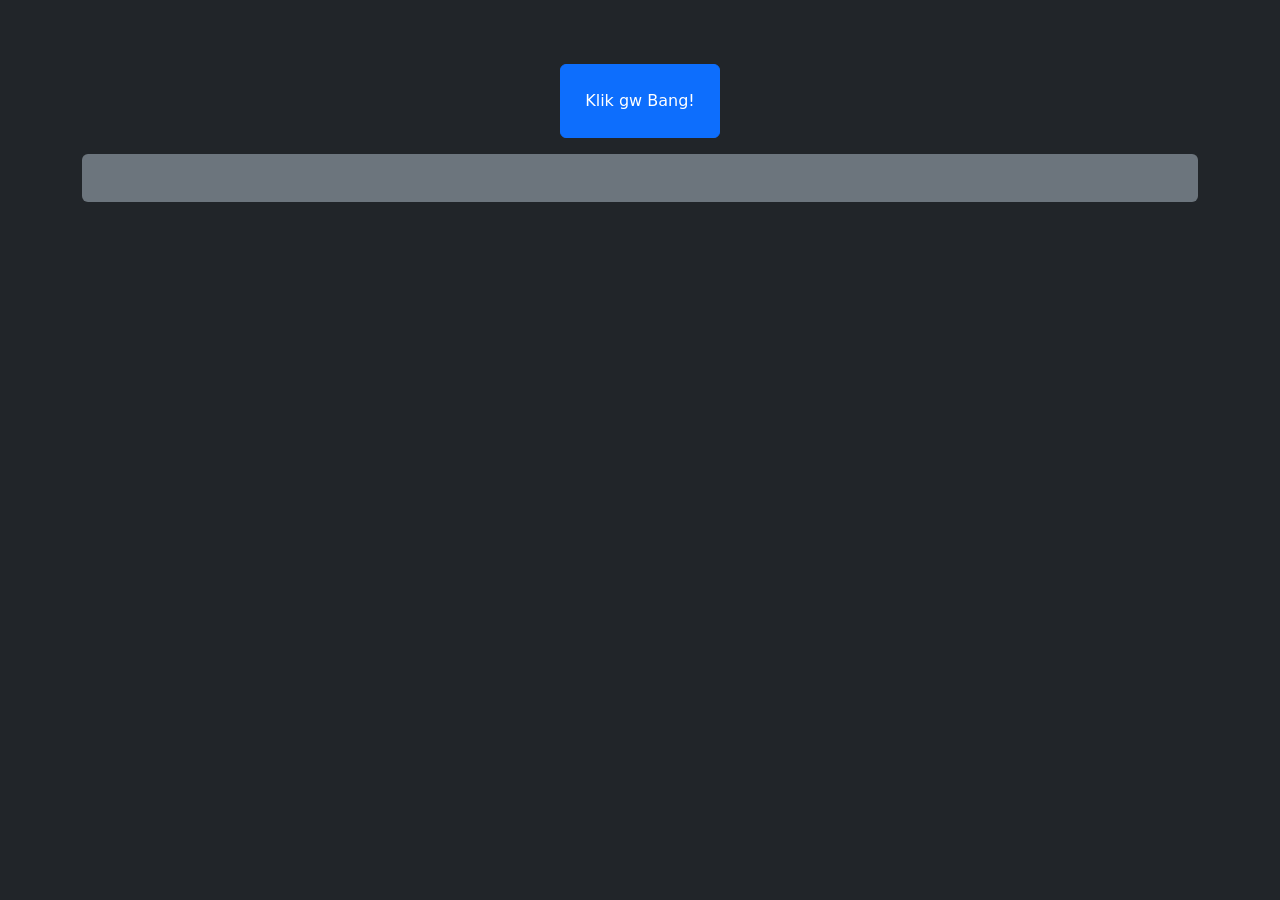
<file: w10-AJAX/index.html>
<!DOCTYPE html>
<html lang="en">
<head>
    <meta charset="UTF-8">
    <meta name="viewport" content="width=device-width, initial-scale=1.0">
    <title>CD Catalog AJAX</title>
    <link href="https://cdn.jsdelivr.net/npm/bootstrap@5.3.8/dist/css/bootstrap.min.css" rel="stylesheet">
</head>

<body class="bg-dark text-white">
    <div class="container text-center mt-5">
        <button type="submit" class="btn btn-primary p-4 m-3" onclick="loadDoc()">Klik gw Bang!</button>

        <div class="bg-secondary text-white rounded p-4 mb-5">
            <div id="demo"></div>
        </div>
    </div>
    <script>
        function loadDoc(){
            const xhttp = new XMLHttpRequest();
            xhttp.onload = function() {
                loadTable(this);
            };
            xhttp.open("GET", "cd_catalog.xml");
            xhttp.send();
        }
        function loadTable(xml) {
            const xmlDoc = xml.responseXML;
            const cds = xmlDoc.getElementsByTagName("cd");

            let table = `
            <table class="table table-striped table-bordered table-dark mt-3">
                <thead>
                    <tr>
                        <th>Title</th>
                        <th>Artist</th>
                        <th>Type</th>
                        <th>Release</th>
                    </tr>
                </thead>
                <tbody>
            `;

            for (let i = 0; i < cds.length; i++) {
                let title = cds[i].getElementsByTagName("title")[0].childNodes[0].nodeValue;
                let artist = cds[i].getElementsByTagName("artist")[0].childNodes[0].nodeValue;
                let type = cds[i].getElementsByTagName("type")[0].childNodes[0].nodeValue;
                let release = cds[i].getElementsByTagName("release")[0].childNodes[0].nodeValue;

                table += `
                    <tr>
                        <td>${title}</td>
                        <td>${artist}</td>
                        <td>${type}</td>
                        <td>${release}</td>
                    </tr>
                `;
            }

            table += `
                </tbody>
            </table>
            `;

            document.getElementById("demo").innerHTML = table;
        }
    </script>
</body>
</html>
</file>
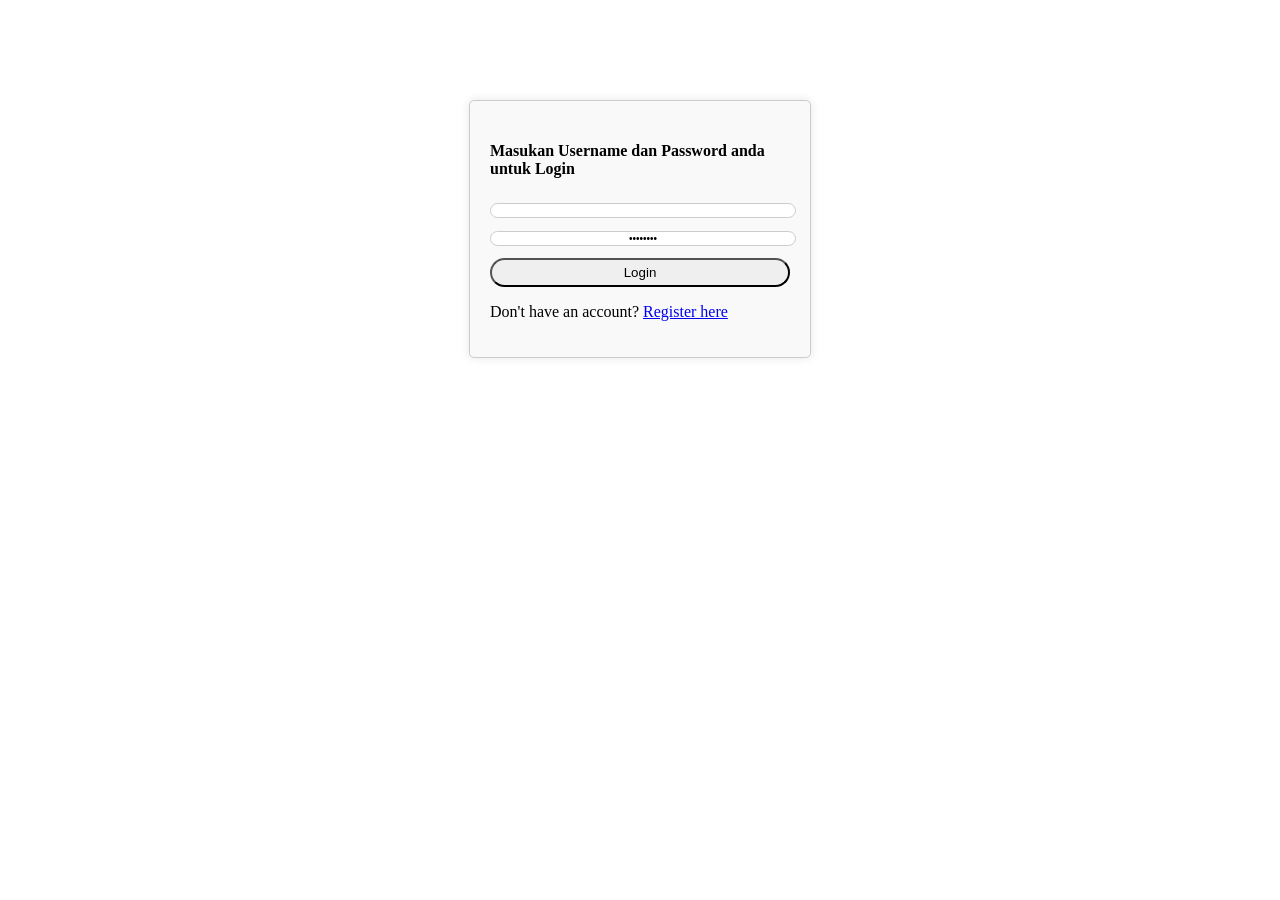
<file: week/login.html>
<!DOCTYPE html>
<html lang="en">
<head>
    <meta charset="UTF-8">
    <meta name="viewport" content="width=device-width, initial-scale=1.0">
    <title>Login page</title>
    <link rel="stylesheet" href="styleLogin.css">
</head>
<body>
    <div class="login_container">
        <h4>Masukan Username dan Password anda untuk Login</h4>
        <form action="/login" method="POST">
            <div class="inputgroup">
                <input type="text" id="username" name="username" required>
            </div>
            <div class="inputgroup">
                <input type="password" id="password" name="password" value="password">
            </div>
            <button type="submit">Login</button>
            <p>Don't have an account? <a href="/register">Register here</a></p>
        </form>
    </div>

</body>
</html>
</file>
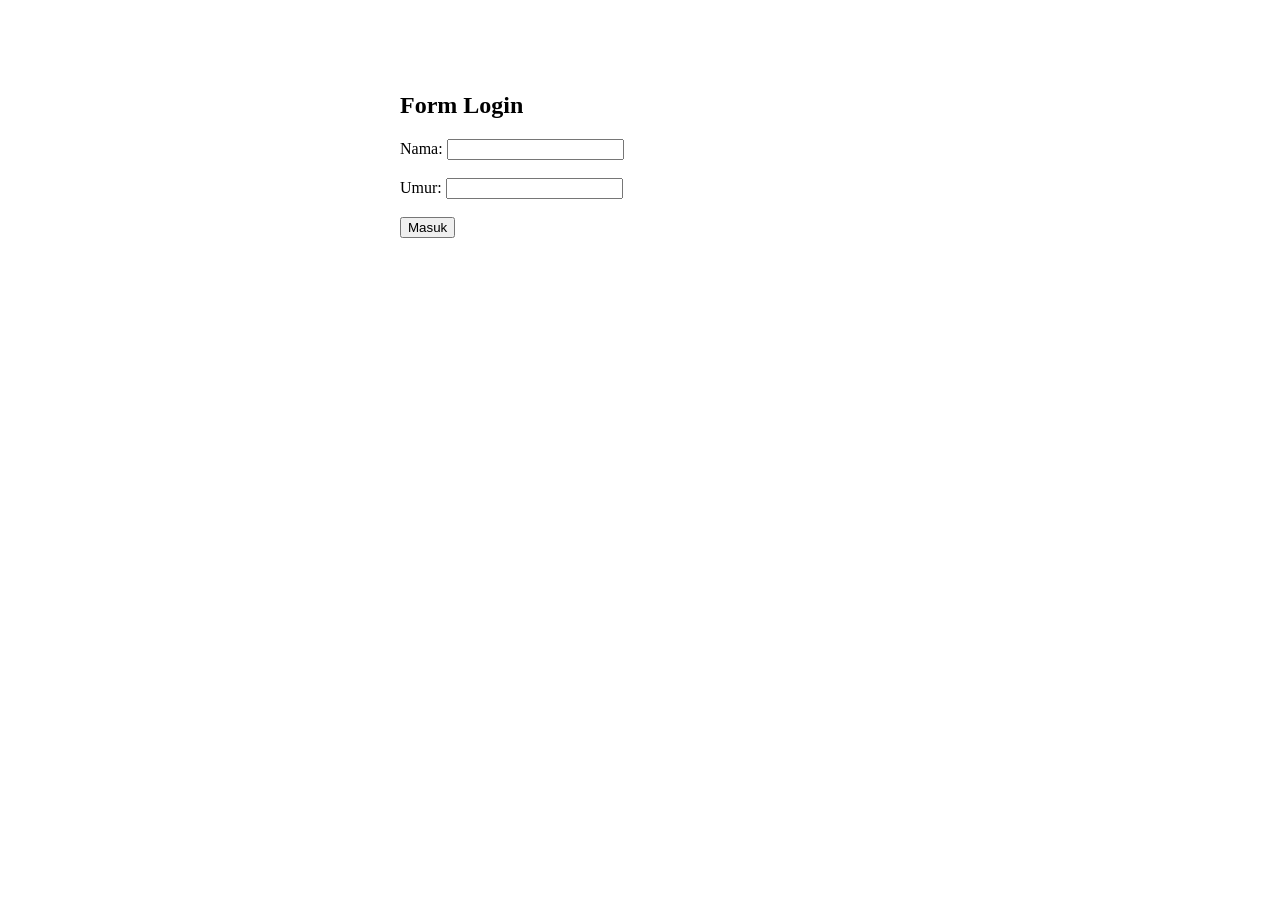
<file: week/prak.html>
<!DOCTYPE html>
<html lang="id">
<head>
  <meta charset="utf-8" />
  <meta name="viewport" content="width=device-width,initial-scale=1" />
  <title>Login</title>
  <style>
    /* konten utama */
    #main { padding: 2rem; max-width: 480px; margin: 40px auto; }

    /* overlay akses ditolak */
    #blockedOverlay {
      position: fixed;
      inset: 0; /* top:0; right:0; bottom:0; left:0; */
      display: none; /* awalnya tersembunyi */
      align-items: center;
      justify-content: center;
      background: rgba(0,0,0,0.88);
      z-index: 9999;
      color: #fff;
      text-align: center;
      padding: 2rem;
    }
    #blockedOverlay .message {
      font-size: clamp(2rem, 6vw, 5rem); /* responsif */
      font-weight: 800;
      letter-spacing: 0.05em;
    }
    #blockedOverlay .sub {
      margin-top: 1rem;
      font-size: 1.1rem;
      opacity: 0.9;
    }

    /* opsional: sembunyikan fokus / scroll */
    body.no-scroll { overflow: hidden; }
  </style>
</head>
<body>
  <div id="main">
    <h2>Form Login</h2>
    <label>Nama: <input id="name" type="text" /></label><br /><br />
    <label>Umur: <input id="umur" type="number" min="0" /></label><br /><br />
    <button id="btnLogin">Masuk</button>
  </div>

  <!-- overlay -->
  <div id="blockedOverlay" role="alert" aria-live="assertive">
    <div>
      <div class="message">AKSES DITOLAK</div>
      <div class="sub">Maaf, Anda belum cukup umur untuk mengakses halaman ini.</div>
    </div>
  </div>

  <script>
    document.getElementById('btnLogin').addEventListener('click', validateAge);

    function validateAge() {
      const name = document.getElementById('name').value.trim();
      const umurStr = document.getElementById('umur').value.trim();
      const umur = parseInt(umurStr, 10);

      if (!umurStr || isNaN(umur)) {
        alert('Masukkan umur yang valid.');
        return;
      }

      if (umur < 17) {
        // sembunyikan konten utama
        document.getElementById('main').style.display = 'none';

        // tampilkan overlay besar
        const overlay = document.getElementById('blockedOverlay');
        overlay.style.display = 'flex';

        // matikan scroll
        document.body.classList.add('no-scroll');

        // (opsional) fokus ke overlay untuk aksesibilitas
        overlay.setAttribute('tabindex','-1');
        overlay.focus();
      } else {
        alert('Selamat datang, ' + (name || 'user') + '!');
        // lanjutkan proses login Anda di sini...
      }
    }
  </script>
</body>
</html>
</file>
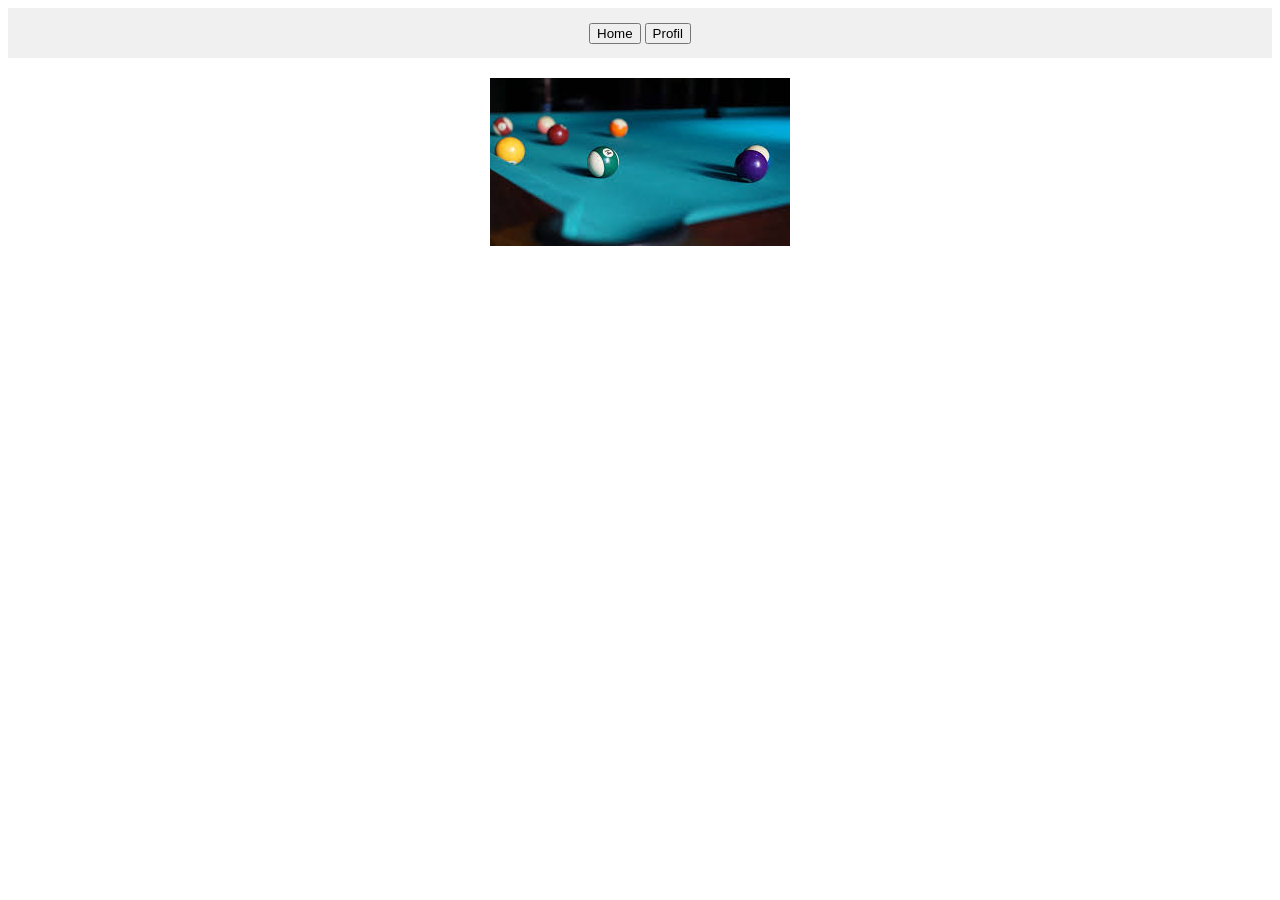
<file: week/praktikum.html>
<!DOCTYPE html>
<html lang="en">
<head>
    <meta charset="UTF-8">
    <meta name="viewport" content="width=device-width, initial-scale=1.0">
    <title>Document</title>
    <link rel="stylesheet" href="style_prak.css">
</head>
<body>
    <div class="container">
        <div class="home">
            <label>
                <input type="button" value="Home" onclick="location.href='index.html'">
                <input type="button" value="Profil" onclick="location.href='profil.html'">
            </label>
        </div>
    </div>
    <div class="gambar">
        <img src="image.png" alt="gambar">
    </div>
    

</body>
</html>
</file>
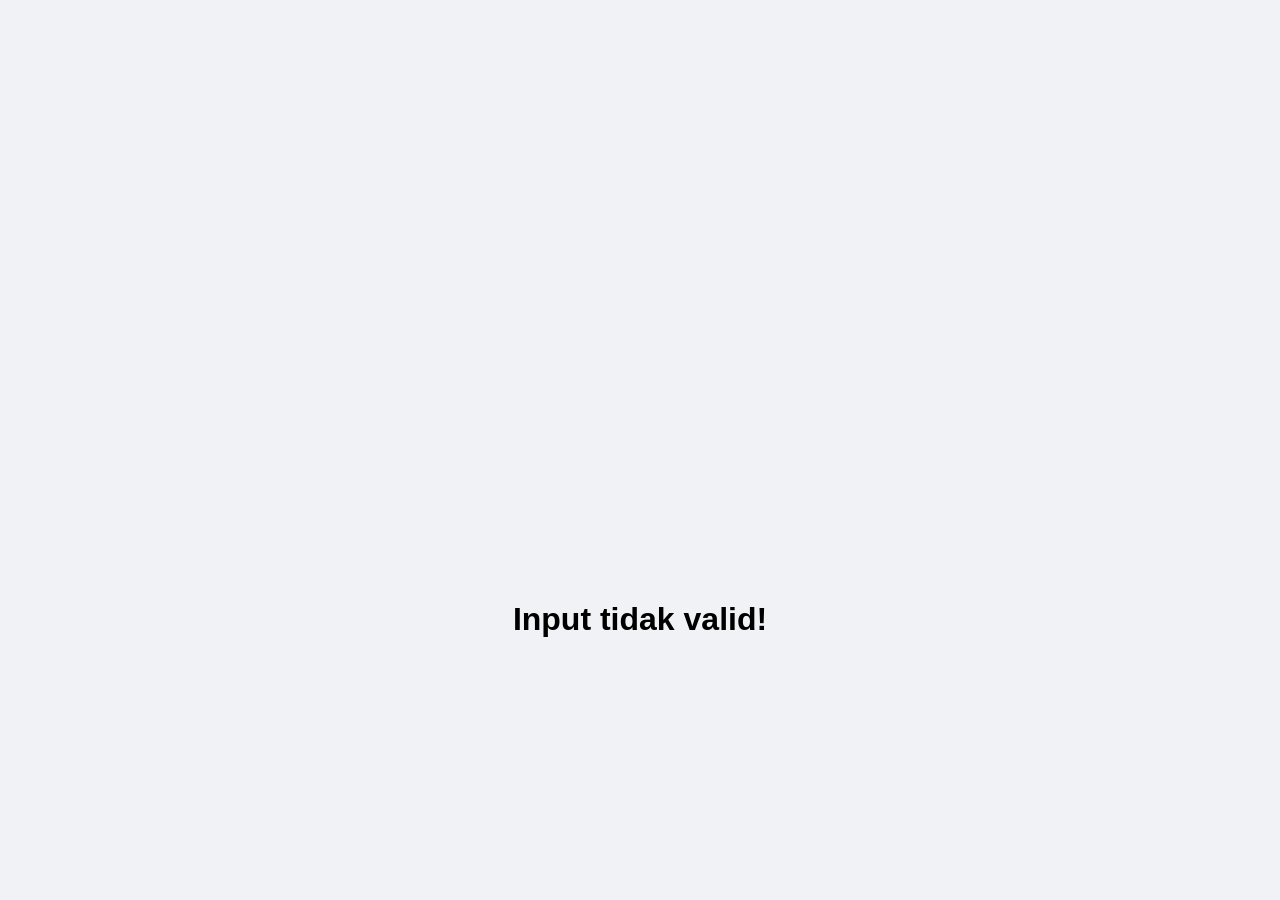
<file: week5/formulir_validasi.html>
<!DOCTYPE html>
<html lang="id">
<head>
  <meta charset="UTF-8">
  <meta name="viewport" content="width=device-width, initial-scale=1.0">
  <title>Tugas Validasi Umur</title>
  <link rel="stylesheet" href="style.css">
</head>
<body>

  <div class="container" id="mainContent">
    <div class="praktikum" id="praktikumPage" style="display:none;">
    <h2 id="judul">Halaman Praktikum</h2>
    <button id="ubahJudul" class="btn kecil">Ubah Judul</button>

    <div class="form">
      <input type="text" id="namaUser" placeholder="Nama">
      <input type="number" id="angka" placeholder="Masukan Angka">
      <div class="btn-group">
        <button id="proses" class="btn">Proses</button>
        <button id="reset" class="btn reset">Reset</button>
      </div>
    </div>

        <div id="hasil" class="hasil"></div>
    </div>
  </div>

  <div id="blockedOverlay">
    <div>
      <div class="message">AKSES DITOLAK</div>
      <div class="gambar"><img src="kucingKetawa.webp" alt="wkwkwkwkwkwk"></div>
     <audio id="bgm" src="cat-laugh-meme-1.mp3" autoplay></audio>

    </div>
  </div>

  

  <script src="script.js"></script>
</body>
</html>
</file>
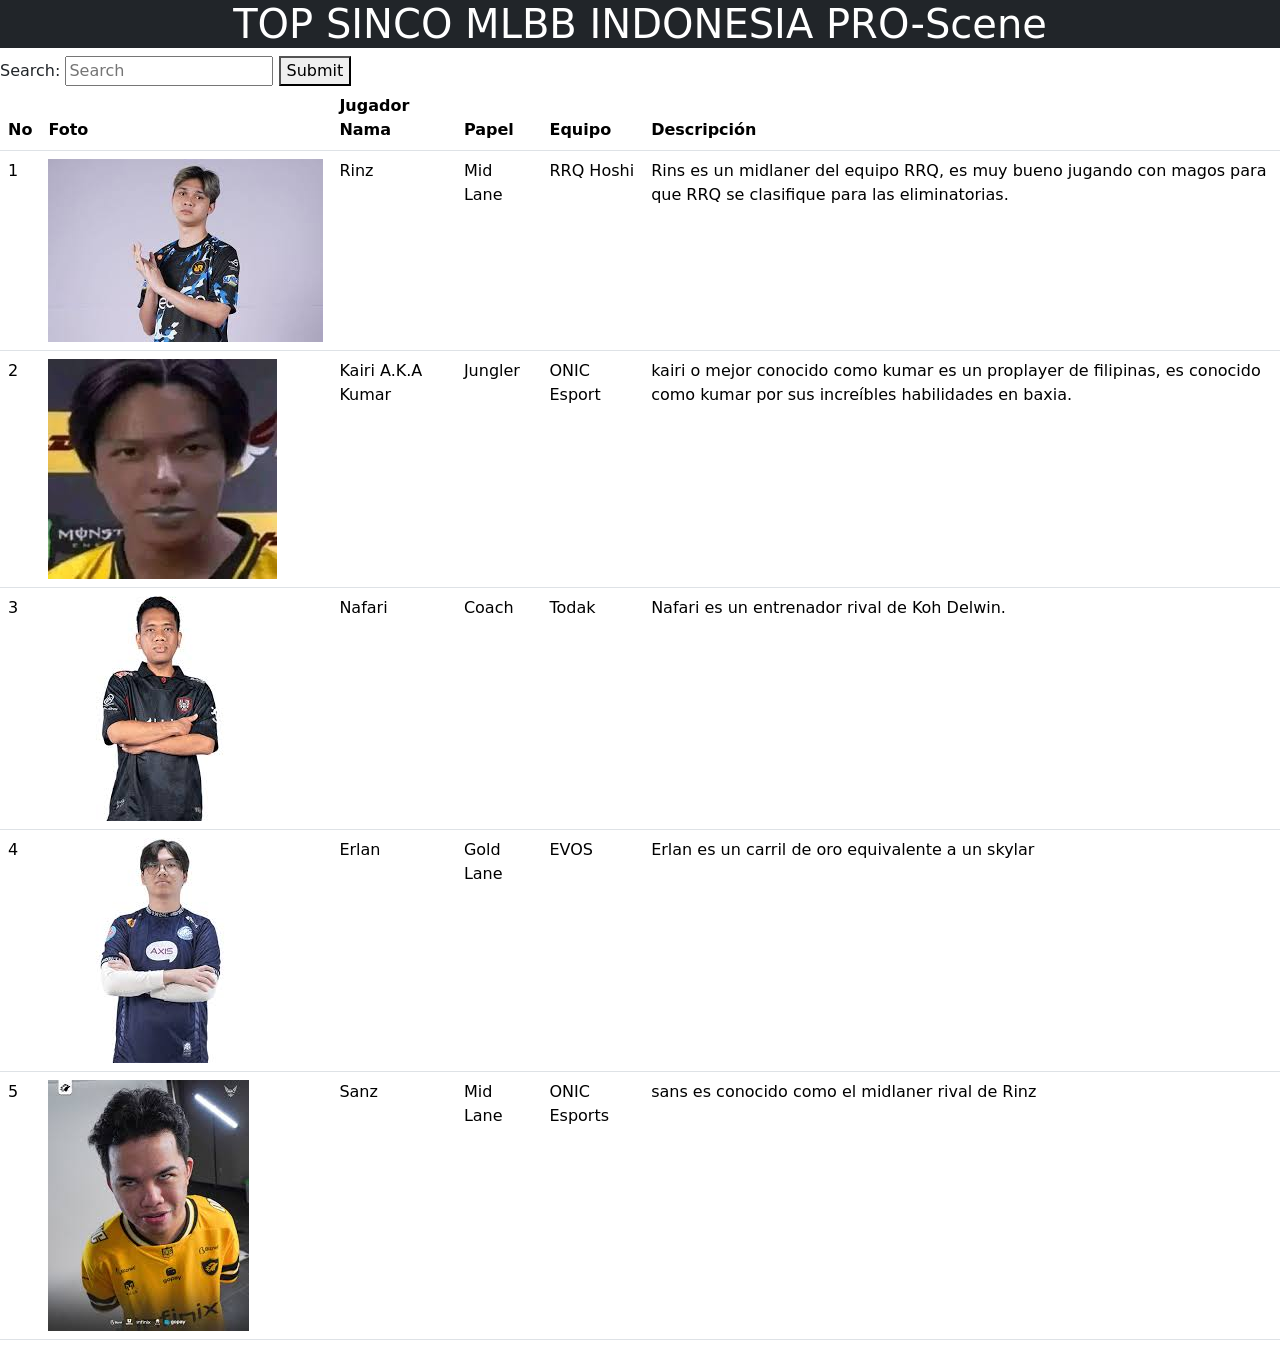
<file: week6/prak/tabel.html>
<!DOCTYPE html>
<html lang="en">
<head>
    <meta charset="UTF-8">
    <meta name="viewport" content="width=device-width, initial-scale=1.0">
    <title>Document</title>
    <link href="https://cdn.jsdelivr.net/npm/bootstrap@5.0.2/dist/css/bootstrap.min.css" rel="stylesheet" 
  integrity="sha384-EVSTQN3/azprG1Anm3QDgpJLIm9Nao0Yz1ztcQTwFspd3yD65VohhpuuCOmLASjC" crossorigin="anonymous">
  <script src="https://ajax.googleapis.com/ajax/libs/jquery/3.7.1/jquery.min.js"></script>
  <script src="https://maxcdn.bootstrapcdn.com/bootstrap/3.4.1/js/bootstrap.min.js"></script>

  <style>

  </style>
</head>
<body>
    <div class="container-liquid">
        <h1 class="text-center bg-dark text-white">TOP SINCO MLBB INDONESIA PRO-Scene</h1>
        <form>
            <label for="search">Search:</label>
            <input type="text" placeholder="Search" name="search">
            <button type="submit">Submit</button>
        </form>
        <table class="table table-hover">
            <thead>
                <tr>
                    <th>No</th>
                    <th>Foto</th>
                    <th>Jugador Nama</th>
                    <th>Papel</th>
                    <th>Equipo</th>
                    <th>Descripción</th>
                </tr>
            </thead>
            <tbody>
                <tr>
                    <td>1</td>
                    <td><img src="rinz.jpg" alt="rins"></td>
                    <td>Rinz</td>
                    <td>Mid Lane</td>
                    <td>RRQ Hoshi</td>
                    <td>Rins es un midlaner del equipo RRQ, es muy bueno jugando con magos para que RRQ se clasifique para las eliminatorias.</td>
                </tr>
                <tr>
                    <td>2</td>
                    <td><img src="kumar.jpg" alt="kumaar"></td>
                    <td>Kairi A.K.A Kumar</td>
                    <td>Jungler</td>
                    <td>ONIC Esport</td>
                    <td>kairi o mejor conocido como kumar es un proplayer de filipinas, es conocido como
                         kumar por sus increíbles habilidades en baxia. </td>
                </tr>
                <tr>
                    <td>3</td>
                    <td><img src="nafari.jpg" alt="coach"></td>
                    <td>Nafari</td>
                    <td>Coach</td>
                    <td>Todak</td>
                    <td>Nafari es un entrenador rival de Koh Delwin.</td>
                </tr>
                <tr>
                    <td>4</td>
                    <td><img src="erlan.jpg" alt="erlan"></td>
                    <td>Erlan</td>
                    <td>Gold Lane</td>
                    <td>EVOS</td>
                    <td>Erlan es un carril de oro equivalente a un skylar</td>
                </tr>
                <tr>
                    <td>5</td>
                    <td><img src="sans.jpg" alt="sans"></td>
                    <td>Sanz</td>
                    <td>Mid Lane</td>
                    <td>ONIC Esports</td>
                    <td>sans es conocido como el midlaner rival de Rinz</td>
                </tr>
                
            </tbody>
    </div>
</body>
</html>
</file>
<file: week/styleLogin.css>
.login_container {
    width: 300px;
    margin: 100px auto;
    padding: 20px;
    border: 1px solid #ccc;
    border-radius: 5px;
    box-shadow: 0 0 10px rgba(0, 0, 0, 0.1);
    background-color: #f9f9f9;
}
input[type="text"],
input[type="password"] {
width: 100%;          /* biar penuh mengikuti container */
text-align: center;
margin-bottom: 10px;
padding:auto;        /* jarak antar input */
border: 1px solid #ccc;
border-radius: 20px;   /* buat sudut tumpul */
font-size: 10px; /* ukuran teks */

}

button {
    width: 100%;
    text-align: center;
    margin-top: 2px;
    padding: 5px;
    border-radius: 20px;
    cursor: pointer;
}
button:hover {
    background-color: #45a049;
    color: white;
}
</file>
<file: week/style_prak.css>
.container {
    width: 100%;
    height: 50px;
    background-color: #f0f0f0;
    display: flex;
    align-items: center;
    justify-content: center;
}
.home button {
    margin: 0 10px;
    padding: 10px 20px;
    font-size: 16px;
    cursor: pointer;
}
.gambar {
    text-align: center;
    margin-top: 20px;
    animation: fadeIn 10s ease-in-out;
    

}
table {
    width: 50%;
    margin: auto;
    border-color: red;
}
</file>
<file: week5/style.css>
body {
  font-family: 'Poppins', sans-serif;
  background: #f0f2f5;
  display: flex;
  justify-content: center;
  align-items: center;
  height: 100vh;
  margin: 0;
}


input[type="text"],
input[type="number"] {
  width: 100%;
  padding: 10px 12px;
  margin: 8px 0;
  border: none;
  border-radius: 8px;
  box-sizing: border-box;
  font-size: 14px;
  transition: all 0.3s ease;
}

input:focus {
  border-color: #007bff;
  box-shadow: 0 0 6px rgba(0, 123, 255, 0.3);
  outline: none;
}

.btn {
  background-color: #007bff;
  color: white;
  border-radius: 8px;
  border: none;
  padding: 10px 20px;
  margin-top: 10px;
  cursor: pointer;
  transition: background 0.3s;
}

.btn:hover {
  background-color: #0056b3;
}

#blockedOverlay {
  position: fixed;
  inset: 0;
  display: none;
  align-items: center;
  justify-content: center;
  background: rgba(0,0,0,0.9);
  z-index: 9999;
  color: #fff;
  text-align: center;
  padding: 2rem;
}

#blockedOverlay .message {
  font-size: clamp(2rem, 6vw, 5rem);
  font-weight: 800;
  letter-spacing: 0.05em;
}

#blockedOverlay .sub {
  margin-top: 1rem;
  font-size: 1.1rem;
  opacity: 0.9;
}

body.no-scroll { overflow: hidden; }

.praktikum {
  background-color: #a8a3a3;
  padding: 30px 40px;
  border-radius: 15px;
  box-shadow: 0 4px 15px rgba(0,0,0,0.1);
  width: 400px;
  text-align: center;
}

.btn.kecil {
  background-color: blue;
}

.btn.reset {
  background-color: #f41a30;
}

.btn.reset:hover {
  background-color: #91121f;
}

.hasil {
  margin-top: 20px;
  background: #b1b2b3;
  border-radius: 8px;
  padding: 15px;
}
</file>
